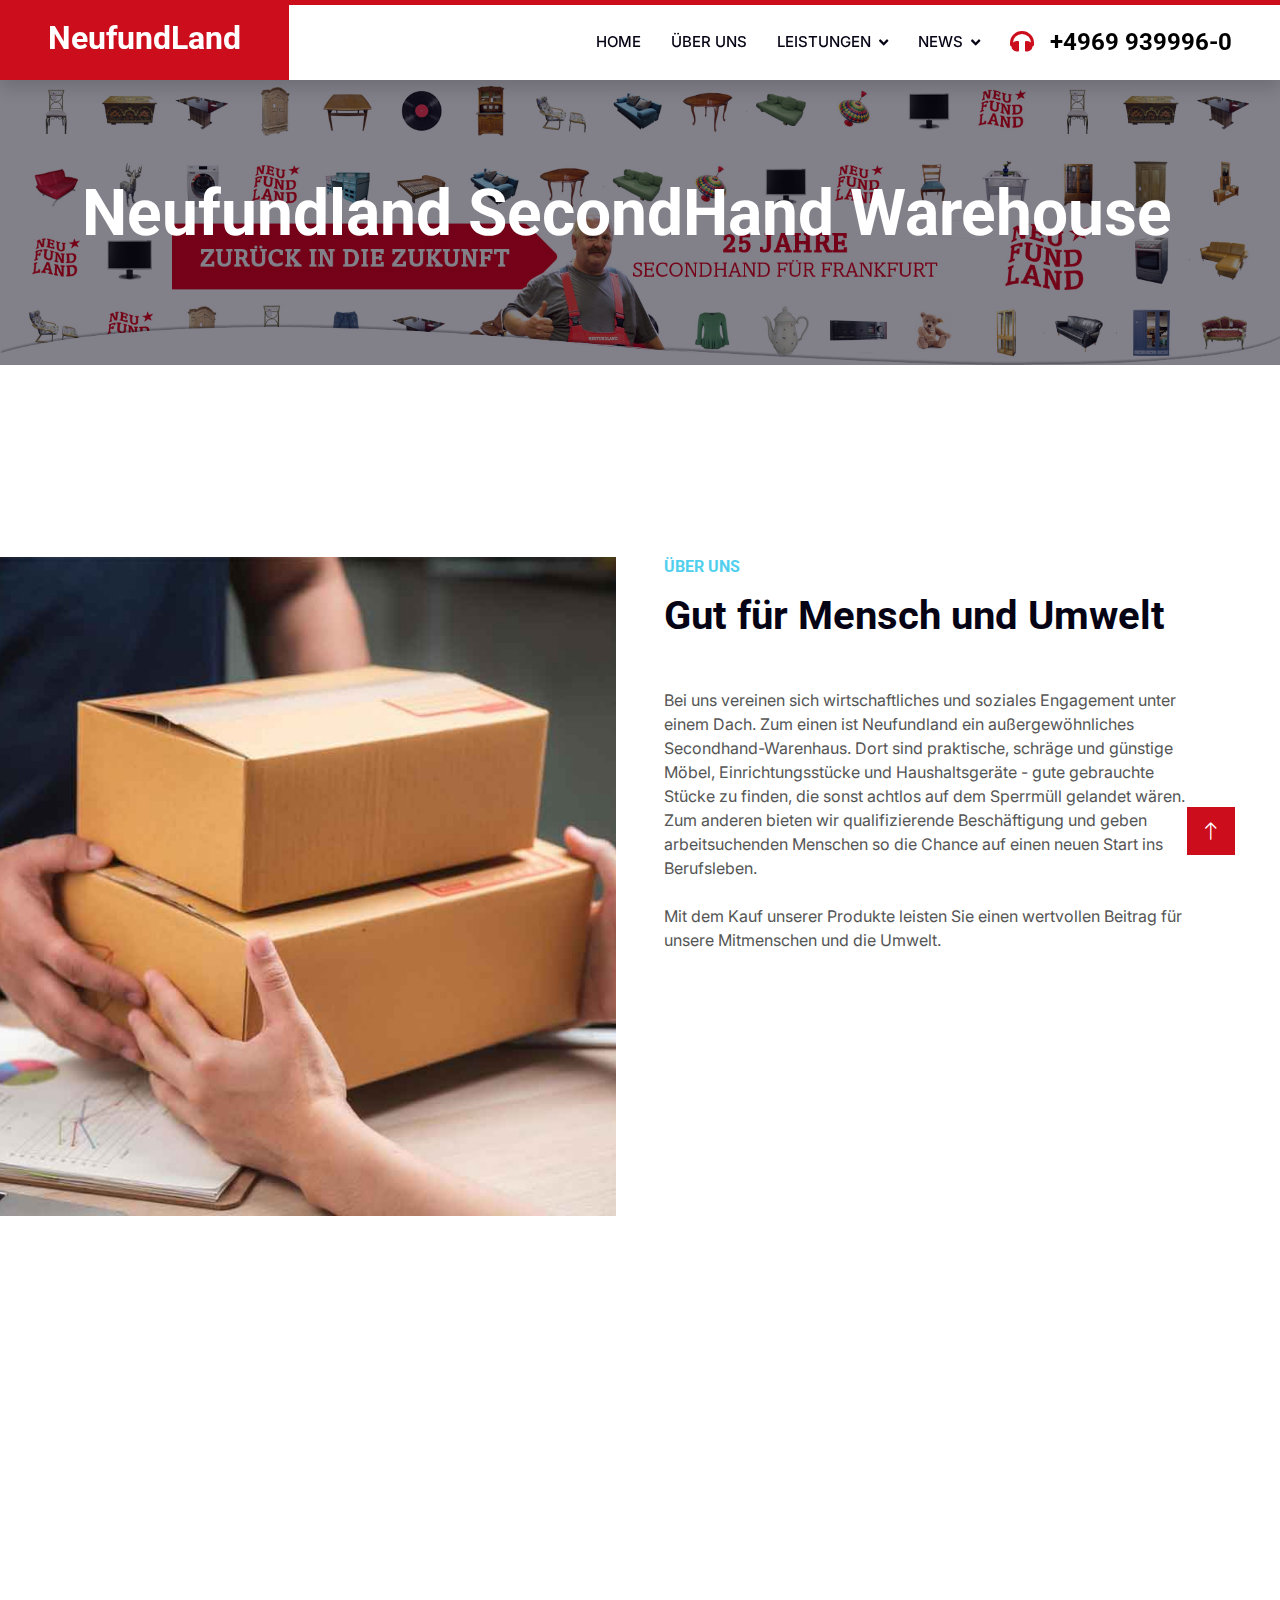
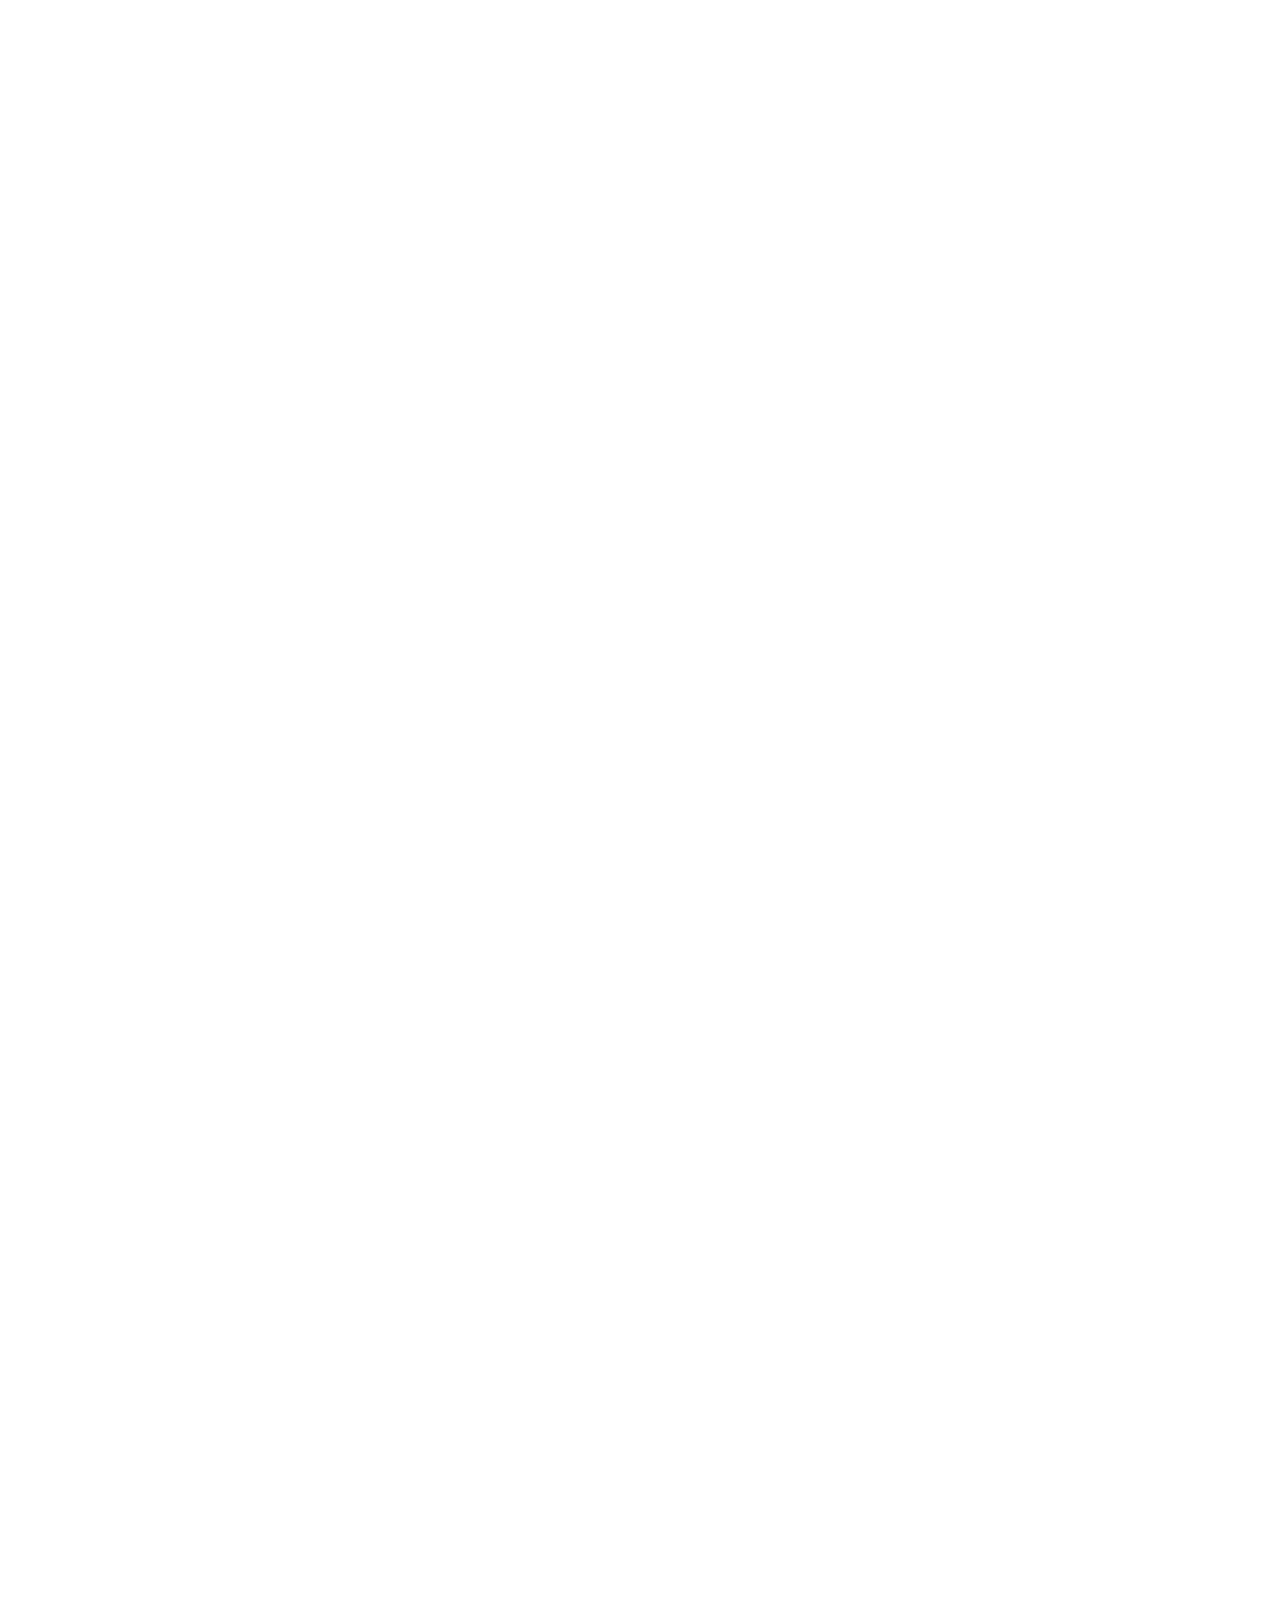
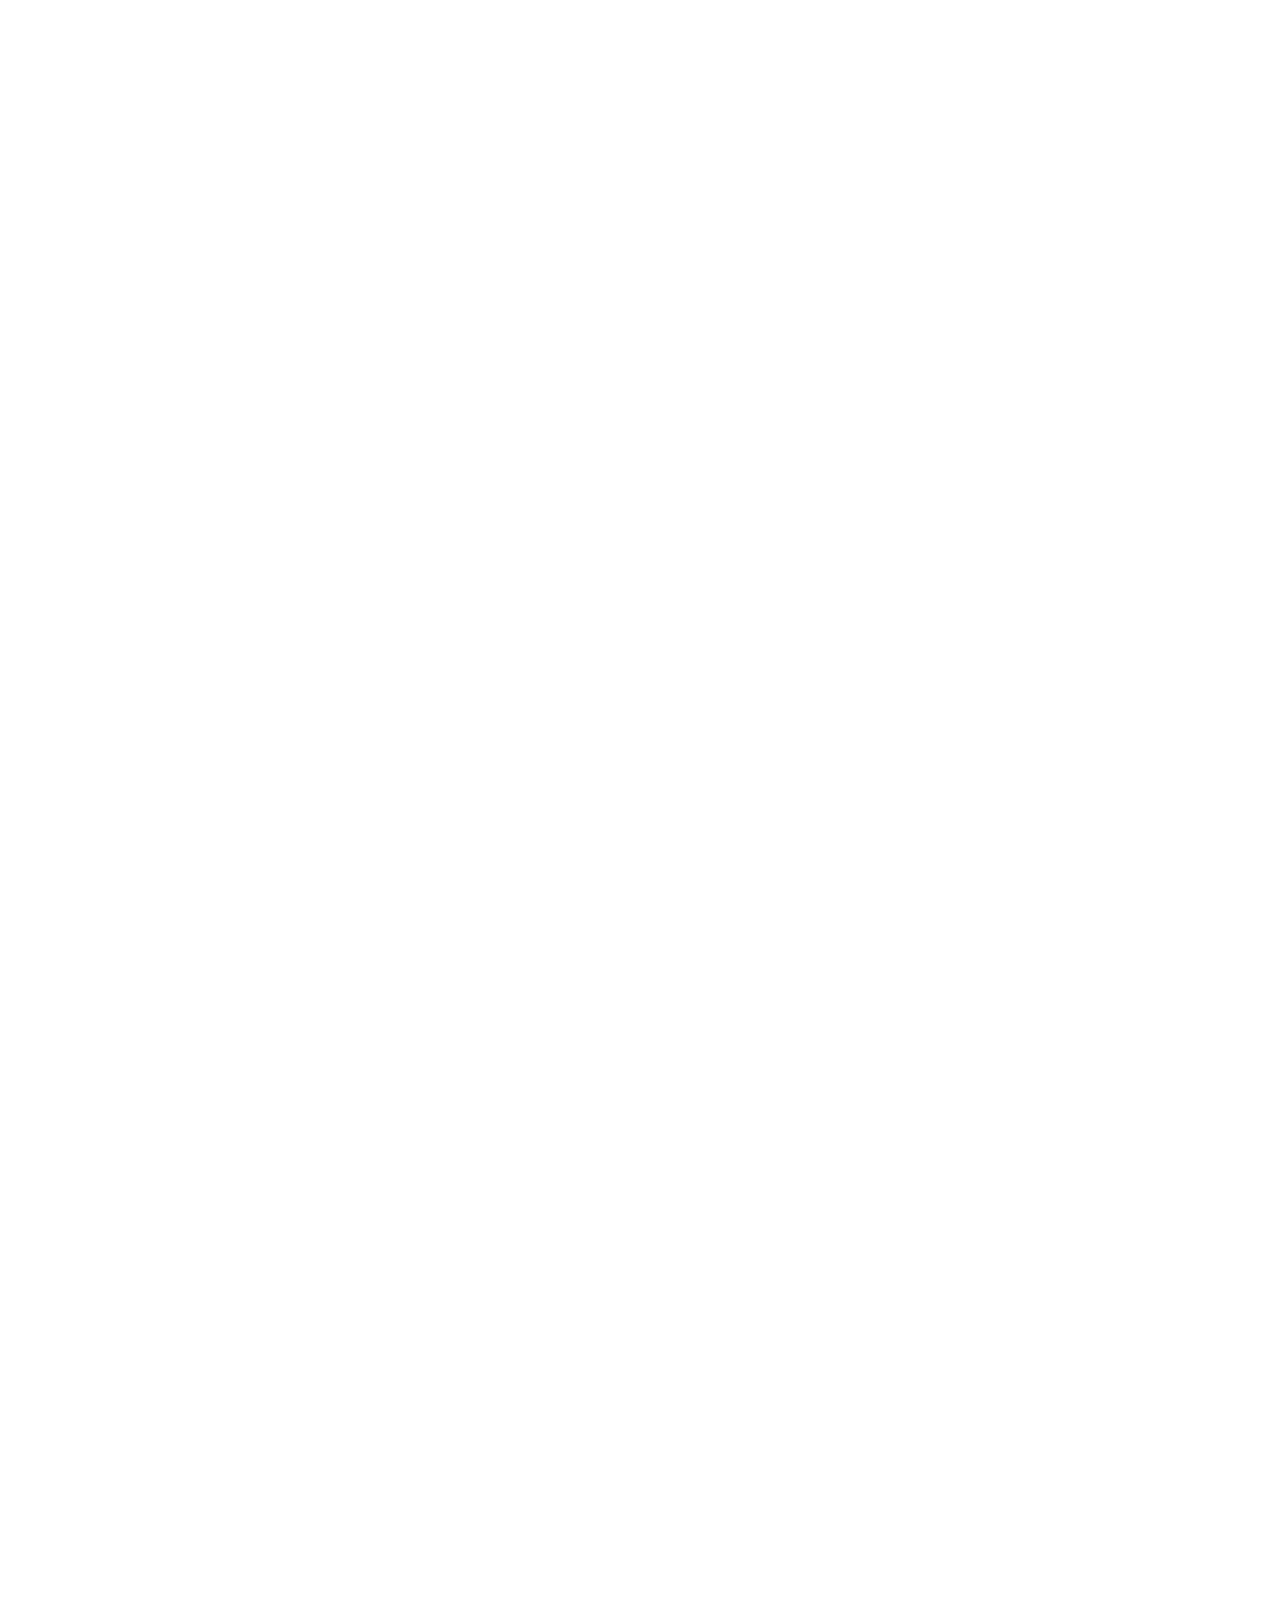
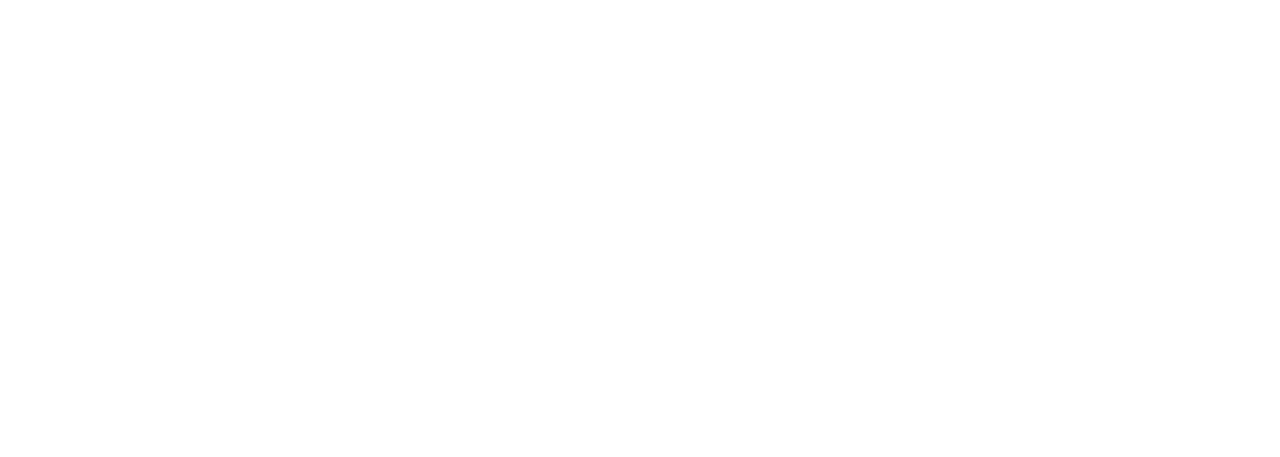
<file: index.html>
<!DOCTYPE html>
<html lang="en">

<head>
    <meta charset="utf-8">
    <title>NeufundLand Website Template</title>
    <meta content="width=device-width, initial-scale=1.0" name="viewport">
    <meta content="" name="keywords">
    <meta content="" name="description">

    <!-- Favicon -->
    <link href="img/favicon.ico" rel="icon">

    <!-- Google Web Fonts -->
    <link rel="preconnect" href="https://fonts.googleapis.com">
    <link rel="preconnect" href="https://fonts.gstatic.com" crossorigin>
    <link href="https://fonts.googleapis.com/css2?family=Inter:wght@400;600&family=Roboto:wght@500;700&display=swap" rel="stylesheet">

    <!-- Icon Font Stylesheet -->
    <link href="https://cdnjs.cloudflare.com/ajax/libs/font-awesome/5.10.0/css/all.min.css" rel="stylesheet">
    <link href="https://cdn.jsdelivr.net/npm/bootstrap-icons@1.4.1/font/bootstrap-icons.css" rel="stylesheet">

    <!-- Libraries Stylesheet -->
    <link href="lib/animate/animate.min.css" rel="stylesheet">
    <link href="lib/owlcarousel/assets/owl.carousel.min.css" rel="stylesheet">

    <!-- Customized Bootstrap Stylesheet -->
    <link href="css/bootstrap.min.css" rel="stylesheet">

    <!-- Template Stylesheet -->
    <link href="css/style.css" rel="stylesheet">
</head>

<body>
    <!-- Spinner Start -->
    <div id="spinner" class="show bg-white position-fixed translate-middle w-100 vh-100 top-50 start-50 d-flex align-items-center justify-content-center">
        <div class="spinner-grow text-primary" style="width: 3rem; height: 3rem;" role="status">
            <span class="sr-only">Loading...</span>
        </div>
    </div>
    <!-- Spinner End -->


    <!-- Navbar Start -->
    <nav class="navbar navbar-expand-lg bg-white navbar-light shadow border-top border-5 border-primary sticky-top p-0">
        <a href="index.html" class="navbar-brand bg-primary d-flex align-items-center px-4 px-lg-5">
            <h2 class="mb-2 text-white">NeufundLand</h2>
        </a>
        <button type="button" class="navbar-toggler me-4" data-bs-toggle="collapse" data-bs-target="#navbarCollapse">
            <span class="navbar-toggler-icon"></span>
        </button>
        <div class="collapse navbar-collapse" id="navbarCollapse">
            <div class="navbar-nav ms-auto p-4 p-lg-0">
                <a href="index.html" class="nav-item nav-link">Home</a>
                <a href="service.html" class="nav-item nav-link">Über uns</a>
                <!-- <a href="service.html" class="nav-item nav-link active">Services</a> -->
                <div class="nav-item dropdown">
                    <a href="#" class="nav-link dropdown-toggle" data-bs-toggle="dropdown">Leistungen</a>
                    <div class="dropdown-menu fade-up m-0">
                        <a href="service.html" class="dropdown-item">Services</a>
                        <a href="service.html" class="dropdown-item">Sortiment</a>
                        <a href="service.html" class="dropdown-item">Wohnungsauflösungen</a>
                        <a href="service.html" class="dropdown-item">Upcycling</a>
                    </div>
                </div>
                <div class="nav-item dropdown">
                    <a href="#" class="nav-link dropdown-toggle" data-bs-toggle="dropdown">News</a>
                    <div class="dropdown-menu fade-up m-0">
                        <a href="service.html" class="dropdown-item">Aktuelles</a>
                        <a href="service.html" class="dropdown-item">Veranstaltungen</a>
                        <a href="service.html" class="dropdown-item">Gutes tun</a>
                        <a href="service.html" class="dropdown-item">Auktionen</a>
                        <a href="service.html" class="dropdown-item">Sponsoring</a>
                    </div>
                </div>
                <!-- <a href="contact.html" class="nav-item nav-link">Contact</a> -->
            </div>
            <h4 class="m-0 pe-lg-5 d-none d-lg-block"><a style="color: black;" href="tel:+969 939996-0"><i class="fa fa-headphones text-primary me-3"></i>+4969 939996-0</a></h4>
        </div>
    </nav>
    <!-- Navbar End -->


    <!-- Page Header Start -->
    <div class="container-fluid page-header py-5" style="margin-bottom: 6rem;">
        <div class="container py-5">
            <h1 class="display-3 text-white mb-3 animated slideInDown">Neufundland SecondHand Warehouse</h1>
            <!-- <nav aria-label="breadcrumb animated slideInDown">
                <ol class="breadcrumb">
                    <li class="breadcrumb-item"><a class="text-white" href="#">Home</a></li>
                    <li class="breadcrumb-item"><a class="text-white" href="#">Pages</a></li>
                    <li class="breadcrumb-item text-white active" aria-current="page">Services</li>
                </ol>
            </nav> -->
        </div>
    </div>
    <!-- Page Header End -->


    <!-- About Start -->
    <div class="container-fluid overflow-hidden py-5 px-lg-0">
        <div class="container about py-5 px-lg-0">
            <div class="row g-5 mx-lg-0">
                <div class="col-lg-6 ps-lg-0 wow fadeInLeft" data-wow-delay="0.1s" style="min-height: 400px;">
                    <div class="position-relative h-100">
                        <img class="position-absolute img-fluid w-100 h-100" src="img/about.jpg" style="object-fit: cover;" alt="">
                    </div>
                </div>
                <div class="col-lg-6 about-text wow fadeInUp" data-wow-delay="0.3s">
                    <h6 class="text-secondary text-uppercase mb-3">Über uns</h6>
                    <h1 class="mb-5">Gut für Mensch und Umwelt</h1>
                    <p class="mb-5">
                        Bei uns vereinen sich wirtschaftliches und soziales Engagement unter einem Dach. Zum einen ist Neufundland ein außergewöhnliches Secondhand-Warenhaus. 
                        Dort sind praktische, schräge und günstige Möbel, Einrichtungsstücke und Haushaltsgeräte - gute gebrauchte Stücke zu finden, die sonst achtlos auf dem Sperrmüll gelandet wären. 
                        Zum anderen bieten wir qualifizierende Beschäftigung und geben arbeitsuchenden Menschen so die Chance auf einen neuen Start ins Berufsleben.
                        <br> <br>
                        Mit dem Kauf unserer Produkte leisten Sie einen wertvollen Beitrag für unsere Mitmenschen und die Umwelt.
                    </p>
                    <div class="row g-4 mb-5">
                        <div class="col-sm-6 wow fadeIn" data-wow-delay="0.5s">
                            <i class="fa fa-globe fa-3x text-primary mb-3"></i>
                            <h5>Verkauf</h5>
                            <p class="m-0">Stet stet justo dolor sed duo. Ut clita sea sit ipsum diam lorem diam justo.</p>
                        </div>
                        <div class="col-sm-6 wow fadeIn" data-wow-delay="0.7s">
                            <i class="fa fa-shipping-fast fa-3x text-primary mb-3"></i>
                            <h5>Lager & Logistik</h5>
                            <p class="m-0">Stet stet justo dolor sed duo. Ut clita sea sit ipsum diam lorem diam justo.</p>
                        </div>
                    </div>
                </div>
            </div>
        </div>
    </div>
    <!-- About End -->


    <!-- Fact Start -->
    <div class="container-xxl py-5">
        <div class="container py-5">
            <div class="row g-5">
                <div class="col-lg-6 wow fadeInUp" data-wow-delay="0.1s">
                    <h6 class="text-secondary text-uppercase mb-3">EINIGE FAKTEN</h6>
                    <h1 class="mb-5">#1 Gut für Mensch und Umwelt</h1>
                    <p class="mb-5">Tempor erat elitr rebum at clita. Diam dolor diam ipsum sit. Aliqu diam amet diam et eos. Clita erat ipsum et lorem et sit, sed stet lorem sit clita duo justo magna dolore erat amet</p>
                    <div class="d-flex align-items-center">
                        <i class="fa fa-headphones fa-2x flex-shrink-0 bg-primary p-3 text-white"></i>
                        <div class="ps-4">
                            <h6>Rufen Sie uns an, wenn Sie Fragen haben!!</h6>
                            <h3 class="text-primary m-0">+4969 939996-0</h3>
                        </div>
                    </div>
                </div>
                <div class="col-lg-6">
                    <div class="row g-4 align-items-center">
                        <div class="col-sm-6">
                            <div class="bg-primary p-4 mb-4 wow fadeIn" data-wow-delay="0.3s">
                                <i class="fa fa-users fa-2x text-white mb-3"></i>
                                <h2 class="text-white mb-2" data-toggle="counter-up">1234</h2>
                                <p class="text-white mb-0">Happy Kunden</p>
                            </div>
                            <div class="bg-secondary p-4 wow fadeIn" data-wow-delay="0.5s">
                                <i class="fa fa-ship fa-2x text-white mb-3"></i>
                                <h2 class="text-white mb-2" data-toggle="counter-up">1234</h2>
                                <p class="text-white mb-0">Komplette Lieferungen</p>
                            </div>
                        </div>
                        <div class="col-sm-6">
                            <div class="bg-success p-4 wow fadeIn" data-wow-delay="0.7s">
                                <i class="fa fa-star fa-2x text-white mb-3"></i>
                                <h2 class="text-white mb-2" data-toggle="counter-up">1234</h2>
                                <p class="text-white mb-0">Kundenbewertungen</p>
                            </div>
                        </div>
                    </div>
                </div>
            </div>
        </div>
    </div>
    <!-- Fact End -->


    <!-- Service Start -->
    <div class="container-xxl py-5">
        <div class="container py-5">
            <div class="text-center wow fadeInUp" data-wow-delay="0.1s">
                <h6 class="text-secondary text-uppercase">Unsere Leistungen</h6>
                <h2 class="mb-5">Entdecken Sie unsere Dienstleistungen</h2>
            </div>
            <div class="row g-4">
                <div class="col-md-6 col-lg-4 wow fadeInUp" data-wow-delay="0.3s">
                    <div class="service-item p-4">
                        <div class="overflow-hidden mb-4">
                            <img class="img-fluid" src="img/Wama_2__500_.jpg" alt="">
                        </div>
                        <h4 class="mb-3">Sortiment</h4>
                        <p>Stet stet justo dolor sed duo. Ut clita sea sit ipsum diam lorem diam.</p>
                        <a class="btn-slide mt-2" href=""><i class="fa fa-arrow-right"></i><span>Weiterlesen</span></a>
                    </div>
                </div>
                <div class="col-md-6 col-lg-4 wow fadeInUp" data-wow-delay="0.5s">
                    <div class="service-item p-4">
                        <div class="overflow-hidden mb-4">
                            <img class="img-fluid" src="img/Wama_3__500_.jpg" alt="">
                        </div>
                        <h4 class="mb-3">Wohnungsauflösungen</h4>
                        <p>Stet stet justo dolor sed duo. Ut clita sea sit ipsum diam lorem diam.</p>
                        <a class="btn-slide mt-2" href=""><i class="fa fa-arrow-right"></i><span>Weiterlesen</span></a>
                    </div>
                </div>
                <div class="col-md-6 col-lg-4 wow fadeInUp" data-wow-delay="0.7s">
                    <div class="service-item p-4">
                        <div class="overflow-hidden mb-4">
                            <img class="img-fluid" src="img/7.JPG" alt="">
                        </div>
                        <h4 class="mb-3">Upcycling</h4>
                        <p>Stet stet justo dolor sed duo. Ut clita sea sit ipsum diam lorem diam.</p>
                        <a class="btn-slide mt-2" href=""><i class="fa fa-arrow-right"></i><span>Weiterlesen</span></a>
                    </div>
                </div>
                <div class="col-md-6 col-lg-4 wow fadeInUp" data-wow-delay="0.3s">
                    <div class="service-item p-4">
                        <div class="overflow-hidden mb-4">
                            <img class="img-fluid" src="img/6.jpg" alt="">
                        </div>
                        <h4 class="mb-3">Leistungen 1</h4>
                        <p>Stet stet justo dolor sed duo. Ut clita sea sit ipsum diam lorem diam.</p>
                        <a class="btn-slide mt-2" href=""><i class="fa fa-arrow-right"></i><span>Weiterlesen</span></a>
                    </div>
                </div>
                <div class="col-md-6 col-lg-4 wow fadeInUp" data-wow-delay="0.5s">
                    <div class="service-item p-4">
                        <div class="overflow-hidden mb-4">
                            <img class="img-fluid" src="img/h5.jpg" alt="">
                        </div>
                        <h4 class="mb-3">Leistungen 2</h4>
                        <p>Stet stet justo dolor sed duo. Ut clita sea sit ipsum diam lorem diam.</p>
                        <a class="btn-slide mt-2" href=""><i class="fa fa-arrow-right"></i><span>Weiterlesen</span></a>
                    </div>
                </div>
                <div class="col-md-6 col-lg-4 wow fadeInUp" data-wow-delay="0.7s">
                    <div class="service-item p-4">
                        <div class="overflow-hidden mb-4">
                            <img class="img-fluid" src="img/h8.jpg" alt="">
                        </div>
                        <h4 class="mb-3">Leistungen 3</h4>
                        <p>Stet stet justo dolor sed duo. Ut clita sea sit ipsum diam lorem diam.</p>
                        <a class="btn-slide mt-2" href=""><i class="fa fa-arrow-right"></i><span>Weiterlesen</span></a>
                    </div>
                </div>
            </div>
        </div>
    </div>
    <!-- Service End -->


    <!-- Feature Start -->
    <div class="container-fluid overflow-hidden py-5 px-lg-0">
        <div class="container feature py-5 px-lg-0">
            <div class="row g-5 mx-lg-0">
                <div class="col-lg-6 feature-text wow fadeInUp" data-wow-delay="0.1s">
                    <h6 class="text-secondary text-uppercase mb-3">UNSERE EIGENSCHAFTEN</h6>
                    <h1 class="mb-5">Wohnungsauflösungen zum günstigen Festpreis</h1>
                    <div class="d-flex mb-5 wow fadeInUp" data-wow-delay="0.3s">
                        <i class="fa fa-globe text-primary fa-3x flex-shrink-0"></i>
                        <div class="ms-4">
                            <h5>Vertrauenswürdiger Service</h5>
                            <p class="mb-0">Sie wollen oder müssen eine Wohnung auflösen? Mit allem Drum und Dran? 
                                Als gemeinnütziges Frankfurter Unternehmen übernehmen wir das schnell und gewissenhaft für Sie. Zum Festpreis ohne versteckte Kosten.
                            </p>
                        </div>
                    </div>
                    <div class="d-flex mb-5 wow fadeIn" data-wow-delay="0.5s">
                        <i class="fa fa-shipping-fast text-primary fa-3x flex-shrink-0"></i>
                        <div class="ms-4">
                            <h5>On Time Delivery</h5>
                            <p class="mb-0">Sie wollen oder müssen eine Wohnung auflösen? Mit allem Drum und Dran? Als gemeinnütziges Frankfurter Unternehmen übernehmen wir das schnell und gewissenhaft 
                                für Sie. Zum Festpreis ohne versteckte Kosten. Unsere kompetenten Experten stehen Ihnen zuverlässig bei Wohnungsauflösungen jeder Art zur Seite. Nach einer kostenlosen 
                                Ortsbesichtigung vereinbaren wir einen verbindlichen Festpreis. 
                                Zum abgesprochenen Termin räumen wir die Wohnung schnell und hinterlassen sie besenrein.</p>
                        </div>
                    </div>
                    <!-- <div class="d-flex mb-0 wow fadeInUp" data-wow-delay="0.7s">
                        <i class="fa fa-headphones text-primary fa-3x flex-shrink-0"></i>
                        <div class="ms-4">
                            <h5>24/7 Telephone Support</h5>
                            <p class="mb-0">Diam dolor ipsum sit amet eos erat ipsum lorem sed stet lorem sit clita duo justo magna erat amet</p>
                        </div>
                    </div> -->
                </div>
                <div class="col-lg-6 pe-lg-0 wow fadeInRight" data-wow-delay="0.1s" style="min-height: 400px;">
                    <div class="position-relative h-100">
                        <img class="position-absolute img-fluid w-100 h-100" src="img/feature.jpg" style="object-fit: cover;" alt="">
                    </div>
                </div>
            </div>
        </div>
    </div>
    <!-- Feature End -->


    <!-- Pricing Start -->
    <!-- <div class="container-xxl py-5">
        <div class="container py-5">
            <div class="text-center wow fadeInUp" data-wow-delay="0.1s">
                <h6 class="text-secondary text-uppercase">Pricing Plan</h6>
                <h1 class="mb-5">Perfect Pricing Plan</h1>
            </div>
            <div class="row g-4">
                <div class="col-md-6 col-lg-4 wow fadeInUp" data-wow-delay="0.3s">
                    <div class="price-item">
                        <div class="border-bottom p-4 mb-4">
                            <h5 class="text-primary mb-1">Basic Plan</h5>
                            <h1 class="display-5 mb-0">
                                <small class="align-top" style="font-size: 22px; line-height: 45px;">$</small>49.00<small
                                    class="align-bottom" style="font-size: 16px; line-height: 40px;">/ Month</small>
                            </h1>
                        </div>
                        <div class="p-4 pt-0">
                            <p><i class="fa fa-check text-success me-3"></i>HTML5 & CSS3</p>
                            <p><i class="fa fa-check text-success me-3"></i>Bootstrap v5</p>
                            <p><i class="fa fa-check text-success me-3"></i>FontAwesome Icons</p>
                            <p><i class="fa fa-check text-success me-3"></i>Responsive Layout</p>
                            <p><i class="fa fa-check text-success me-3"></i>Cross-browser Support</p>
                            <a class="btn-slide mt-2" href=""><i class="fa fa-arrow-right"></i><span >Order Now</span></a>
                        </div>
                    </div>
                </div>
                <div class="col-md-6 col-lg-4 wow fadeInUp" data-wow-delay="0.5s">
                    <div class="price-item">
                        <div class="border-bottom p-4 mb-4">
                            <h5 class="text-primary mb-1">Standard Plan</h5>
                            <h1 class="display-5 mb-0">
                                <small class="align-top" style="font-size: 22px; line-height: 45px;">$</small>99.00<small
                                    class="align-bottom" style="font-size: 16px; line-height: 40px;">/ Month</small>
                            </h1>
                        </div>
                        <div class="p-4 pt-0">
                            <p><i class="fa fa-check text-success me-3"></i>HTML5 & CSS3</p>
                            <p><i class="fa fa-check text-success me-3"></i>Bootstrap v5</p>
                            <p><i class="fa fa-check text-success me-3"></i>FontAwesome Icons</p>
                            <p><i class="fa fa-check text-success me-3"></i>Responsive Layout</p>
                            <p><i class="fa fa-check text-success me-3"></i>Cross-browser Support</p>
                            <a class="btn-slide mt-2" href=""><i class="fa fa-arrow-right"></i><span >Order Now</span></a>
                        </div>
                    </div>
                </div>
                <div class="col-md-6 col-lg-4 wow fadeInUp" data-wow-delay="0.7s">
                    <div class="price-item">
                        <div class="border-bottom p-4 mb-4">
                            <h5 class="text-primary mb-1">Advanced Plan</h5>
                            <h1 class="display-5 mb-0">
                                <small class="align-top" style="font-size: 22px; line-height: 45px;">$</small>149.00<small
                                    class="align-bottom" style="font-size: 16px; line-height: 40px;">/ Month</small>
                            </h1>
                        </div>
                        <div class="p-4 pt-0">
                            <p><i class="fa fa-check text-success me-3"></i>HTML5 & CSS3</p>
                            <p><i class="fa fa-check text-success me-3"></i>Bootstrap v5</p>
                            <p><i class="fa fa-check text-success me-3"></i>FontAwesome Icons</p>
                            <p><i class="fa fa-check text-success me-3"></i>Responsive Layout</p>
                            <p><i class="fa fa-check text-success me-3"></i>Cross-browser Support</p>
                            <a class="btn-slide mt-2" href=""><i class="fa fa-arrow-right"></i><span >Order Now</span></a>
                        </div>
                    </div>
                </div>
            </div>
        </div>
    </div> -->
    <!-- Pricing End -->


    <!-- Quote Start -->
    <!-- <div class="container-xxl py-5">
        <div class="container py-5">
            <div class="row g-5 align-items-center">
                <div class="col-lg-5 wow fadeInUp" data-wow-delay="0.1s">
                    <h6 class="text-secondary text-uppercase mb-3">Get A Quote</h6>
                    <h1 class="mb-5">Request A Free Qoute!</h1>
                    <p class="mb-5">Tempor erat elitr rebum at clita. Diam dolor diam ipsum sit. Aliqu diam amet diam et eos. Clita erat ipsum et lorem et sit, sed stet lorem sit clita duo justo erat amet</p>
                    <div class="d-flex align-items-center">
                        <i class="fa fa-headphones fa-2x flex-shrink-0 bg-primary p-3 text-white"></i>
                        <div class="ps-4">
                            <h6>Call for any query!</h6>
                            <h3 class="text-primary m-0">+012 345 6789</h3>
                        </div>
                    </div>
                </div>
                <div class="col-lg-7">
                    <div class="bg-light text-center p-5 wow fadeIn" data-wow-delay="0.5s">
                        <form>
                            <div class="row g-3">
                                <div class="col-12 col-sm-6">
                                    <input type="text" class="form-control border-0" placeholder="Your Name" style="height: 55px;">
                                </div>
                                <div class="col-12 col-sm-6">
                                    <input type="email" class="form-control border-0" placeholder="Your Email" style="height: 55px;">
                                </div>
                                <div class="col-12 col-sm-6">
                                    <input type="text" class="form-control border-0" placeholder="Your Mobile" style="height: 55px;">
                                </div>
                                <div class="col-12 col-sm-6">
                                    <select class="form-select border-0" style="height: 55px;">
                                        <option selected>Select A Freight</option>
                                        <option value="1">Freight 1</option>
                                        <option value="2">Freight 2</option>
                                        <option value="3">Freight 3</option>
                                    </select>
                                </div>
                                <div class="col-12">
                                    <textarea class="form-control border-0" placeholder="Special Note"></textarea>
                                </div>
                                <div class="col-12">
                                    <button class="btn btn-primary w-100 py-3" type="submit">Submit</button>
                                </div>
                            </div>
                        </form>
                    </div>
                </div>
            </div>
        </div>
    </div> -->
    <!-- Quote End -->


    <!-- Team Start -->
    <div class="container-xxl py-5">
        <div class="container py-5">
            <div class="text-center wow fadeInUp" data-wow-delay="0.1s">
                <h6 class="text-secondary text-uppercase">UNSER TEAM</h6>
                <h1 class="mb-5">Mitglieder des Expertenteams</h1>
            </div>
            <div class="row g-4">
                <div class="col-lg-4 col-md-6 wow fadeInUp" data-wow-delay="0.3s">
                    <div class="team-item p-4">
                        <div class="overflow-hidden mb-4">
                            <img class="img-fluid" src="img/0001.jpg" alt="">
                        </div>
                        <h5 class="mb-0">Full Name</h5>
                        <p>Designation</p>
                        <div class="btn-slide mt-1">
                            <i class="fa fa-share"></i>
                            <span>
                                <a href=""><i class="fab fa-facebook-f"></i></a>
                                <a href=""><i class="fab fa-twitter"></i></a>
                                <a href=""><i class="fab fa-instagram"></i></a>
                            </span>
                        </div>
                    </div>
                </div>
                <div class="col-lg-4 col-md-6 wow fadeInUp" data-wow-delay="0.5s">
                    <div class="team-item p-4">
                        <div class="overflow-hidden mb-4">
                            <img class="img-fluid" src="img/verkauf.jpg" alt="">
                        </div>
                        <h5 class="mb-0">Full Name</h5>
                        <p>Designation</p>
                        <div class="btn-slide mt-1">
                            <i class="fa fa-share"></i>
                            <span>
                                <a href=""><i class="fab fa-facebook-f"></i></a>
                                <a href=""><i class="fab fa-twitter"></i></a>
                                <a href=""><i class="fab fa-instagram"></i></a>
                            </span>
                        </div>
                    </div>
                </div>
                <div class="col-lg-4 col-md-6 wow fadeInUp" data-wow-delay="0.7s">
                    <div class="team-item p-4">
                        <div class="overflow-hidden mb-4">
                            <img class="img-fluid" src="img/h5.jpg" alt="">
                        </div>
                        <h5 class="mb-0">Full Name</h5>
                        <p>Designation</p>
                        <div class="btn-slide mt-1">
                            <i class="fa fa-share"></i>
                            <span>
                                <a href=""><i class="fab fa-facebook-f"></i></a>
                                <a href=""><i class="fab fa-twitter"></i></a>
                                <a href=""><i class="fab fa-instagram"></i></a>
                            </span>
                        </div>
                    </div>
                </div>
                
            </div>
        </div>
    </div>
    <!-- Team End -->



    <!-- Footer Start -->
    <div class="container-fluid bg-dark text-light footer pt-5 wow fadeIn" data-wow-delay="0.1s" style="margin-top: 6rem;">
        <div class="container py-5">
            <div class="row g-5">
                <div class="col-lg-4 col-md-6">
                    <h4 class="text-light mb-4">Addresse</h4>
                    <p class="mb-2"><i class="fa fa-map-marker-alt me-3"></i>Lärchenstraße 135, 65933 Frankfurt am Main</p>
                    <p class="mb-2"><i class="fa fa-phone-alt me-3"></i>069 939996-0</p>
                    <p class="mb-2"><i class="fa fa-envelope me-3"></i>kontakt(at)gwr-frankfurt.de</p>
                    <div class="d-flex pt-2">
                        <a class="btn btn-outline-light btn-social" href=""><i class="fab fa-twitter"></i></a>
                        <a class="btn btn-outline-light btn-social" href=""><i class="fab fa-facebook-f"></i></a>
                        <a class="btn btn-outline-light btn-social" href=""><i class="fab fa-youtube"></i></a>
                    </div>
                </div>
                <div class="col-lg-4 col-md-6">
                    <h4 class="text-light mb-4">Leistungen</h4>
                    <a class="btn btn-link" href="">Sortiment</a>
                    <a class="btn btn-link" href="">Wohnungsauflösungen</a>
                    <a class="btn btn-link" href="">Upcycling</a>
                </div>
                <div class="col-lg-4 col-md-6">
                    <h4 class="text-light mb-4">Quick Links</h4>
                    <a class="btn btn-link" href="">Datenschutz</a>
                    <a class="btn btn-link" href="">Qualifizierung</a>
                    <a class="btn btn-link" href="">Impressum</a>
                    <a class="btn btn-link" href="">AGB</a>
                    <a class="btn btn-link" href="">Pressemitteilungen</a>
                </div>
            </div>
        </div>
        <div class="container">
            <div class="copyright">
                <div class="row">
                    <div class="col-md-6 text-center text-md-start mb-3 mb-md-0">
                        &copy; <a class="border-bottom" href="#">NeufundLand</a>, All Right Reserved.
                    </div>
                </div>
            </div>
        </div>
    </div>
    <!-- Footer End -->


    <!-- Back to Top -->
    <a href="#" class="btn btn-lg btn-primary btn-lg-square rounded-0 back-to-top"><i class="bi bi-arrow-up"></i></a>


    <!-- JavaScript Libraries -->
    <script src="https://code.jquery.com/jquery-3.4.1.min.js"></script>
    <script src="https://cdn.jsdelivr.net/npm/bootstrap@5.0.0/dist/js/bootstrap.bundle.min.js"></script>
    <script src="lib/wow/wow.min.js"></script>
    <script src="lib/easing/easing.min.js"></script>
    <script src="lib/waypoints/waypoints.min.js"></script>
    <script src="lib/counterup/counterup.min.js"></script>
    <script src="lib/owlcarousel/owl.carousel.min.js"></script>

    <!-- Template Javascript -->
    <script src="js/main.js"></script>
</body>

</html>
</file>
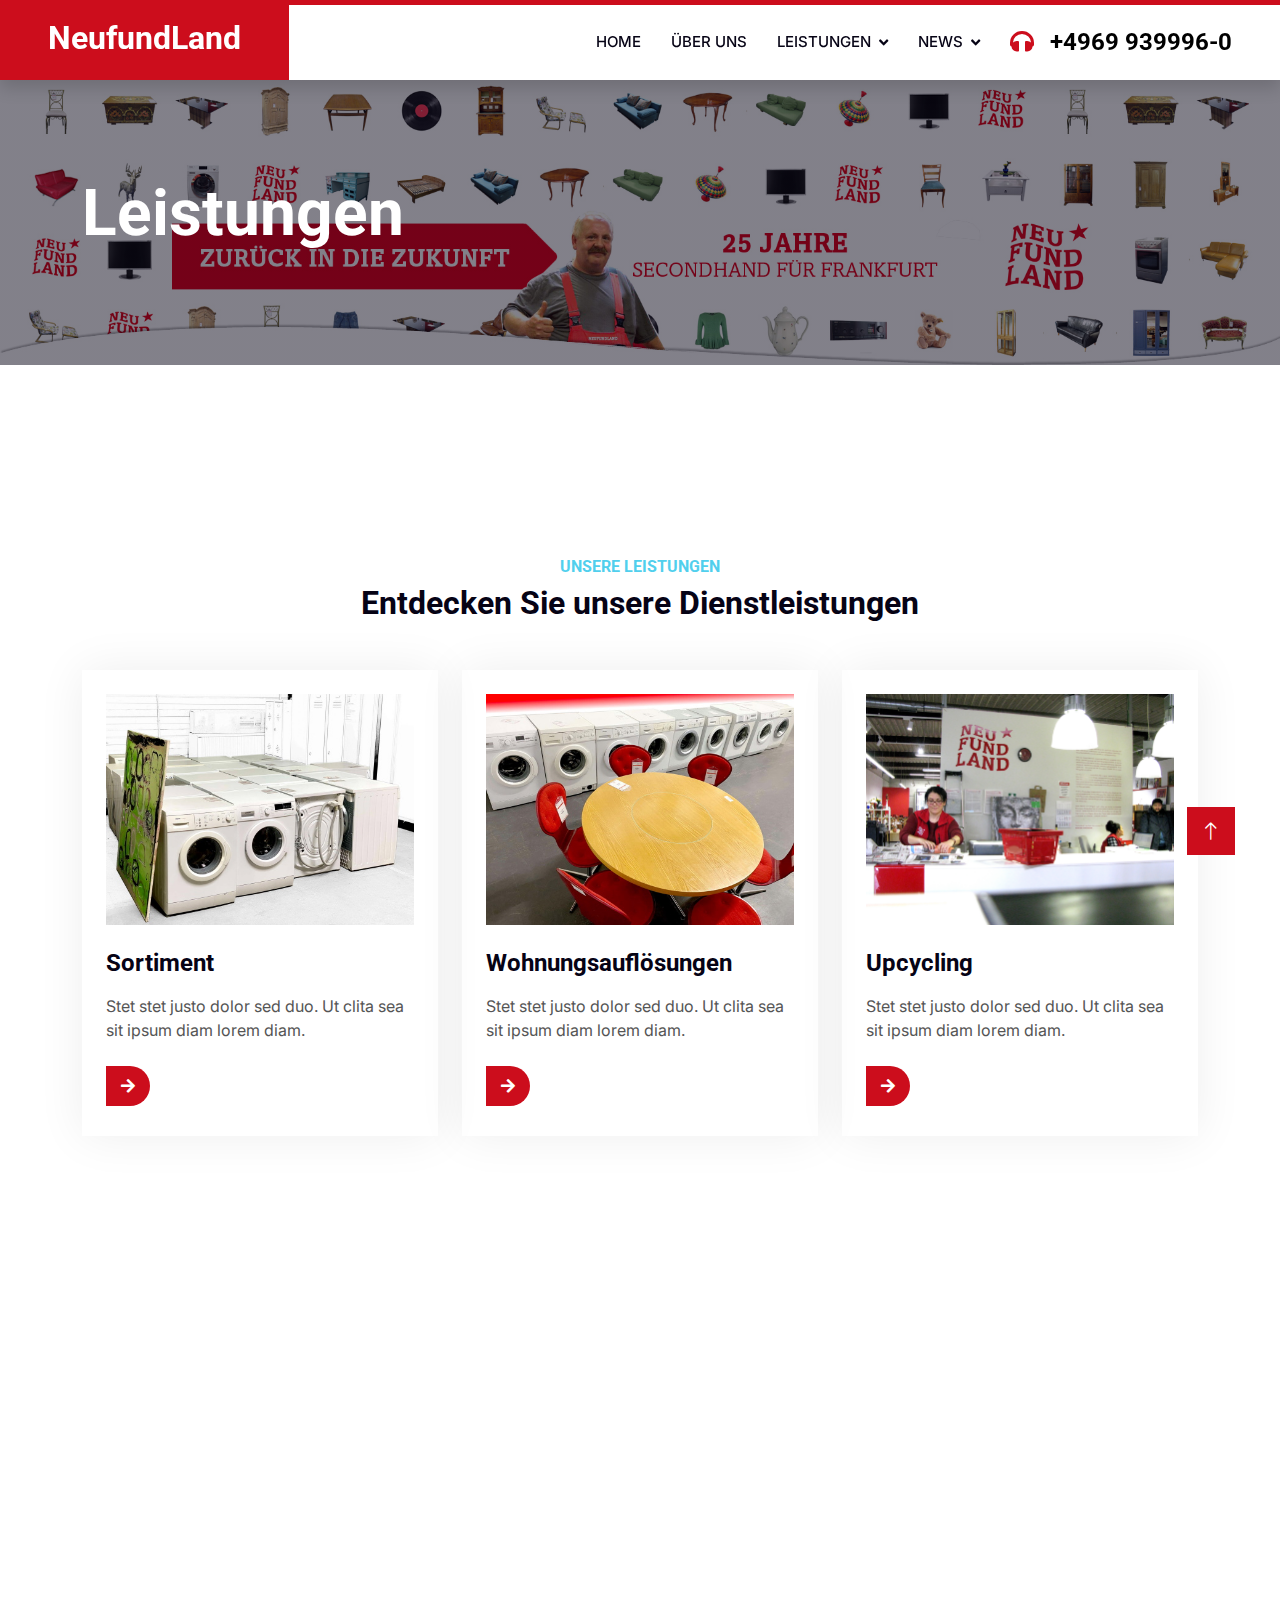
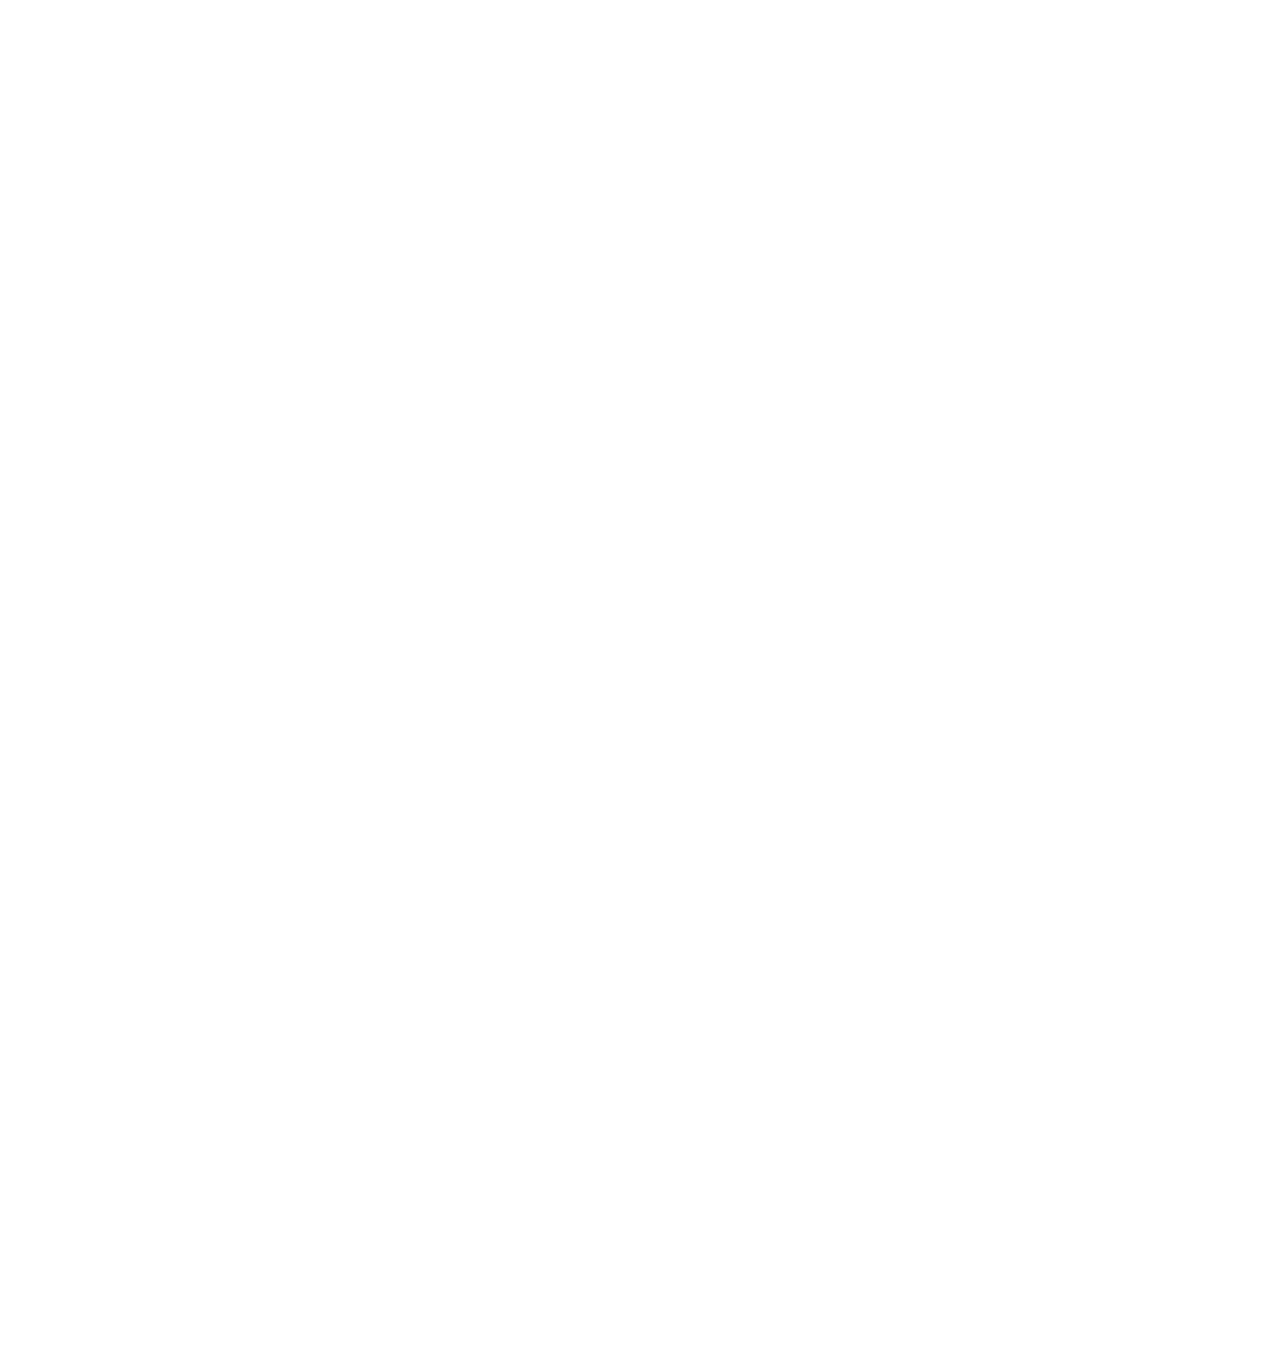
<file: service.html>
<!DOCTYPE html>
<html lang="en">

<head>
    <meta charset="utf-8">
    <title>NeufundLand Website Template</title>
    <meta content="width=device-width, initial-scale=1.0" name="viewport">
    <meta content="" name="keywords">
    <meta content="" name="description">

    <!-- Favicon -->
    <!-- <link href="img/favicon.ico" rel="icon"> -->

    <!-- Google Web Fonts -->
    <link rel="preconnect" href="https://fonts.googleapis.com">
    <link rel="preconnect" href="https://fonts.gstatic.com" crossorigin>
    <link href="https://fonts.googleapis.com/css2?family=Inter:wght@400;600&family=Roboto:wght@500;700&display=swap" rel="stylesheet">

    <!-- Icon Font Stylesheet -->
    <link href="https://cdnjs.cloudflare.com/ajax/libs/font-awesome/5.10.0/css/all.min.css" rel="stylesheet">
    <link href="https://cdn.jsdelivr.net/npm/bootstrap-icons@1.4.1/font/bootstrap-icons.css" rel="stylesheet">

    <!-- Libraries Stylesheet -->
    <link href="lib/animate/animate.min.css" rel="stylesheet">
    <link href="lib/owlcarousel/assets/owl.carousel.min.css" rel="stylesheet">

    <!-- Customized Bootstrap Stylesheet -->
    <link href="css/bootstrap.min.css" rel="stylesheet">

    <!-- Template Stylesheet -->
    <link href="css/style.css" rel="stylesheet">
</head>

<body>
    <!-- Spinner Start -->
    <div id="spinner" class="show bg-white position-fixed translate-middle w-100 vh-100 top-50 start-50 d-flex align-items-center justify-content-center">
        <div class="spinner-grow text-primary" style="width: 3rem; height: 3rem;" role="status">
            <span class="sr-only">Loading...</span>
        </div>
    </div>
    <!-- Spinner End -->


    <!-- Navbar Start -->
    <nav class="navbar navbar-expand-lg bg-white navbar-light shadow border-top border-5 border-primary sticky-top p-0">
        <a href="index.html" class="navbar-brand bg-primary d-flex align-items-center px-4 px-lg-5">
            <h2 class="mb-2 text-white">NeufundLand</h2>
        </a>
        <button type="button" class="navbar-toggler me-4" data-bs-toggle="collapse" data-bs-target="#navbarCollapse">
            <span class="navbar-toggler-icon"></span>
        </button>
        <div class="collapse navbar-collapse" id="navbarCollapse">
            <div class="navbar-nav ms-auto p-4 p-lg-0">
                <a href="index.html" class="nav-item nav-link">Home</a>
                <a href="service.html" class="nav-item nav-link">Über uns</a>
                <!-- <a href="service.html" class="nav-item nav-link active">Services</a> -->
                <div class="nav-item dropdown">
                    <a href="#" class="nav-link dropdown-toggle" data-bs-toggle="dropdown">Leistungen</a>
                    <div class="dropdown-menu fade-up m-0">
                        <a href="service.html" class="dropdown-item">Services</a>
                        <a href="service.html" class="dropdown-item">Sortiment</a>
                        <a href="service.html" class="dropdown-item">Wohnungsauflösungen</a>
                        <a href="service.html" class="dropdown-item">Upcycling</a>
                    </div>
                </div>
                <div class="nav-item dropdown">
                    <a href="#" class="nav-link dropdown-toggle" data-bs-toggle="dropdown">News</a>
                    <div class="dropdown-menu fade-up m-0">
                        <a href="service.html" class="dropdown-item">Aktuelles</a>
                        <a href="service.html" class="dropdown-item">Veranstaltungen</a>
                        <a href="service.html" class="dropdown-item">Gutes tun</a>
                        <a href="service.html" class="dropdown-item">Auktionen</a>
                        <a href="service.html" class="dropdown-item">Sponsoring</a>
                    </div>
                </div>
                <!-- <a href="contact.html" class="nav-item nav-link">Contact</a> -->
            </div>
            <h4 class="m-0 pe-lg-5 d-none d-lg-block"><a style="color: black;" href="tel:+969 939996-0"><i class="fa fa-headphones text-primary me-3"></i>+4969 939996-0</a></h4>
        </div>
    </nav>
    <!-- Navbar End -->


    <!-- Page Header Start -->
    <div class="container-fluid page-header py-5" style="margin-bottom: 6rem;">
        <div class="container py-5">
            <h1 class="display-3 text-white mb-3 animated slideInDown">Leistungen</h1>
            <!-- <nav aria-label="breadcrumb animated slideInDown">
                <ol class="breadcrumb">
                    <li class="breadcrumb-item"><a class="text-white" href="#">Home</a></li>
                    <li class="breadcrumb-item"><a class="text-white" href="#">Pages</a></li>
                    <li class="breadcrumb-item text-white active" aria-current="page">Services</li>
                </ol>
            </nav> -->
        </div>
    </div>
    <!-- Page Header End -->


    <!-- Service Start -->
    <div class="container-xxl py-5">
        <div class="container py-5">
            <div class="text-center wow fadeInUp" data-wow-delay="0.1s">
                <h6 class="text-secondary text-uppercase">Unsere Leistungen</h6>
                <h2 class="mb-5">Entdecken Sie unsere Dienstleistungen</h2>
            </div>
            <div class="row g-4">
                <div class="col-md-6 col-lg-4 wow fadeInUp" data-wow-delay="0.3s">
                    <div class="service-item p-4">
                        <div class="overflow-hidden mb-4">
                            <img class="img-fluid" src="img/Wama_2__500_.jpg" alt="">
                        </div>
                        <h4 class="mb-3">Sortiment</h4>
                        <p>Stet stet justo dolor sed duo. Ut clita sea sit ipsum diam lorem diam.</p>
                        <a class="btn-slide mt-2" href=""><i class="fa fa-arrow-right"></i><span>Weiterlesen</span></a>
                    </div>
                </div>
                <div class="col-md-6 col-lg-4 wow fadeInUp" data-wow-delay="0.5s">
                    <div class="service-item p-4">
                        <div class="overflow-hidden mb-4">
                            <img class="img-fluid" src="img/Wama_3__500_.jpg" alt="">
                        </div>
                        <h4 class="mb-3">Wohnungsauflösungen</h4>
                        <p>Stet stet justo dolor sed duo. Ut clita sea sit ipsum diam lorem diam.</p>
                        <a class="btn-slide mt-2" href=""><i class="fa fa-arrow-right"></i><span>Weiterlesen</span></a>
                    </div>
                </div>
                <div class="col-md-6 col-lg-4 wow fadeInUp" data-wow-delay="0.7s">
                    <div class="service-item p-4">
                        <div class="overflow-hidden mb-4">
                            <img class="img-fluid" src="img/7.JPG" alt="">
                        </div>
                        <h4 class="mb-3">Upcycling</h4>
                        <p>Stet stet justo dolor sed duo. Ut clita sea sit ipsum diam lorem diam.</p>
                        <a class="btn-slide mt-2" href=""><i class="fa fa-arrow-right"></i><span>Weiterlesen</span></a>
                    </div>
                </div>
                <div class="col-md-6 col-lg-4 wow fadeInUp" data-wow-delay="0.3s">
                    <div class="service-item p-4">
                        <div class="overflow-hidden mb-4">
                            <img class="img-fluid" src="img/6.jpg" alt="">
                        </div>
                        <h4 class="mb-3">Leistungen 1</h4>
                        <p>Stet stet justo dolor sed duo. Ut clita sea sit ipsum diam lorem diam.</p>
                        <a class="btn-slide mt-2" href=""><i class="fa fa-arrow-right"></i><span>Weiterlesen</span></a>
                    </div>
                </div>
                <div class="col-md-6 col-lg-4 wow fadeInUp" data-wow-delay="0.5s">
                    <div class="service-item p-4">
                        <div class="overflow-hidden mb-4">
                            <img class="img-fluid" src="img/h5.jpg" alt="">
                        </div>
                        <h4 class="mb-3">Leistungen 2</h4>
                        <p>Stet stet justo dolor sed duo. Ut clita sea sit ipsum diam lorem diam.</p>
                        <a class="btn-slide mt-2" href=""><i class="fa fa-arrow-right"></i><span>Weiterlesen</span></a>
                    </div>
                </div>
                <div class="col-md-6 col-lg-4 wow fadeInUp" data-wow-delay="0.7s">
                    <div class="service-item p-4">
                        <div class="overflow-hidden mb-4">
                            <img class="img-fluid" src="img/h8.jpg" alt="">
                        </div>
                        <h4 class="mb-3">Leistungen 3</h4>
                        <p>Stet stet justo dolor sed duo. Ut clita sea sit ipsum diam lorem diam.</p>
                        <a class="btn-slide mt-2" href=""><i class="fa fa-arrow-right"></i><span>Weiterlesen</span></a>
                    </div>
                </div>
            </div>
        </div>
    </div>
    <!-- Service End -->


    <!-- Testimonial Start -->
    <div class="container-xxl py-5 wow fadeInUp" data-wow-delay="0.1s">
        <div class="container py-5">
            <div class="text-center">
                <h6 class="text-secondary text-uppercase">Alles gebraucht. Alles gut.</h6>
                <h3 class="mb-0">Wir bieten Ihnen viele Dinge an, die Wohnen und Leben sinnvoll schöner machen: Secondhand-Möbel und Accessoires, Elektrogeräte, Hifi-Komponenten, Computer, Textilien… !</h3>
            </div>
            <div class="owl-carousel testimonial-carousel wow fadeInUp" data-wow-delay="0.1s">
                <div class="testimonial-item p-4 my-5">
                    <i class="fa fa-quote-right fa-3x text-light position-absolute top-0 end-0 mt-n3 me-4"></i>
                    <div class="d-flex align-items-end mb-4">
                        <img class="img-fluid flex-shrink-0" src="img/test.jpg" style="width: 80px; height: 80px;">
                        <div class="ms-4">
                            <h5 class="mb-1">Wohnsinns-Angebote</h5>
                            <p class="m-0"></p>
                        </div>
                    </div>
                    <p class="mb-0">Möbel fürs Wohn-, Ess- und Schlafzimmer. Gut, gebraucht, günstig..</p>
                </div>
                <div class="testimonial-item p-4 my-5">
                    <i class="fa fa-quote-right fa-3x text-light position-absolute top-0 end-0 mt-n3 me-4"></i>
                    <div class="d-flex align-items-end mb-4">
                        <img class="img-fluid flex-shrink-0" src="img/test.jpg" style="width: 80px; height: 80px;">
                        <div class="ms-4">
                            <h5 class="mb-1">Das bisschen Haushalt</h5>
                            <p class="m-0"> </p>
                        </div>
                    </div>
                    <p class="mb-0">TFleißige Helfer für die Küche, Attraktives fürs Bad und Praktisches für die tägliche Hausarbeit. Vom Geschirr über den Zahnputzbecher bis zum Bügeleisen..</p>
                </div>
                <div class="testimonial-item p-4 my-5">
                    <i class="fa fa-quote-right fa-3x text-light position-absolute top-0 end-0 mt-n3 me-4"></i>
                    <div class="d-flex align-items-end mb-4">
                        <img class="img-fluid flex-shrink-0" src="img/test.jpg" style="width: 80px; height: 80px;">
                        <div class="ms-4">
                            <h5 class="mb-1">Richtig unter Strom</h5>
                            <p class="m-0"> </p>
                        </div>
                    </div>
                    <p class="mb-0">Waschmaschinen, Trockner, Herde und weitere Haushaltsgeräte. HiFi, TV, Lampen und Leuchten. Alles von unseren Elektrikern geprüft – mit einem Jahr Gewährleistung.</p>
                </div>
                <div class="testimonial-item p-4 my-5">
                    <i class="fa fa-quote-right fa-3x text-light position-absolute top-0 end-0 mt-n3 me-4"></i>
                    <div class="d-flex align-items-end mb-4">
                        <img class="img-fluid flex-shrink-0" src="img/test.jpg" style="width: 80px; height: 80px;">
                        <div class="ms-4">
                            <h5 class="mb-1">Upcycling aus erster Hand</h5>
                            <p class="m-0"> </p>
                        </div>
                    </div>
                    <p class="mb-0">Alte Gegenstände bekommen bei uns einen neuen Nutzen. Als Fachbetrieb für Wiederverwendung fertigen wir aus „Abfall-produkten“ Neues. Das Ergebnis: unsere</p>
                </div>
            </div>
        </div>
    </div>
    <!-- Testimonial End -->


    <!-- Footer Start -->
    <div class="container-fluid bg-dark text-light footer pt-5 wow fadeIn" data-wow-delay="0.1s" style="margin-top: 6rem;">
        <div class="container py-5">
            <div class="row g-5">
                <div class="col-lg-4 col-md-6">
                    <h4 class="text-light mb-4">Addresse</h4>
                    <p class="mb-2"><i class="fa fa-map-marker-alt me-3"></i>Lärchenstraße 135, 65933 Frankfurt am Main</p>
                    <p class="mb-2"><i class="fa fa-phone-alt me-3"></i>069 939996-0</p>
                    <p class="mb-2"><i class="fa fa-envelope me-3"></i>kontakt(at)gwr-frankfurt.de</p>
                    <div class="d-flex pt-2">
                        <a class="btn btn-outline-light btn-social" href=""><i class="fab fa-twitter"></i></a>
                        <a class="btn btn-outline-light btn-social" href=""><i class="fab fa-facebook-f"></i></a>
                        <a class="btn btn-outline-light btn-social" href=""><i class="fab fa-youtube"></i></a>
                    </div>
                </div>
                <div class="col-lg-4 col-md-6">
                    <h4 class="text-light mb-4">Leistungen</h4>
                    <a class="btn btn-link" href="">Sortiment</a>
                    <a class="btn btn-link" href="">Wohnungsauflösungen</a>
                    <a class="btn btn-link" href="">Upcycling</a>
                </div>
                <div class="col-lg-4 col-md-6">
                    <h4 class="text-light mb-4">Quick Links</h4>
                    <a class="btn btn-link" href="">Datenschutz</a>
                    <a class="btn btn-link" href="">Qualifizierung</a>
                    <a class="btn btn-link" href="">Impressum</a>
                    <a class="btn btn-link" href="">AGB</a>
                    <a class="btn btn-link" href="">Pressemitteilungen</a>
                </div>
            </div>
        </div>
        <div class="container">
            <div class="copyright">
                <div class="row">
                    <div class="col-md-6 text-center text-md-start mb-3 mb-md-0">
                        &copy; <a class="border-bottom" href="#">NeufundLand</a>, All Right Reserved.
                    </div>
                </div>
            </div>
        </div>
    </div>
    <!-- Footer End -->


    <!-- Back to Top -->
    <a href="#" class="btn btn-lg btn-primary btn-lg-square rounded-0 back-to-top"><i class="bi bi-arrow-up"></i></a>


    <!-- JavaScript Libraries -->
    <script src="https://code.jquery.com/jquery-3.4.1.min.js"></script>
    <script src="https://cdn.jsdelivr.net/npm/bootstrap@5.0.0/dist/js/bootstrap.bundle.min.js"></script>
    <script src="lib/wow/wow.min.js"></script>
    <script src="lib/easing/easing.min.js"></script>
    <script src="lib/waypoints/waypoints.min.js"></script>
    <script src="lib/counterup/counterup.min.js"></script>
    <script src="lib/owlcarousel/owl.carousel.min.js"></script>

    <!-- Template Javascript -->
    <script src="js/main.js"></script>
</body>

</html>
</file>
<file: css/style.css>
/********** Template CSS **********/
:root {
    /* --primary: #FF3E41; */
    --primary:#cc0d1c;
    --bs-primary: #cc0d1c;
    --secondary: #51CFED;
    --light: #F8F2F0;
    --dark: #060315;
}

.fw-medium {
    font-weight: 600 !important;
}

.back-to-top {
    position: fixed;
    display: none;
    right: 45px;
    bottom: 45px;
    z-index: 99;
}


/*** Spinner ***/
#spinner {
    opacity: 0;
    visibility: hidden;
    transition: opacity .5s ease-out, visibility 0s linear .5s;
    z-index: 99999;
}

#spinner.show {
    transition: opacity .5s ease-out, visibility 0s linear 0s;
    visibility: visible;
    opacity: 1;
}


/*** Button ***/
.btn {
    font-weight: 600;
    transition: .5s;
}

.btn.btn-primary,
.btn.btn-secondary {
    color: #FFFFFF;
}

.btn-square {
    width: 38px;
    height: 38px;
}

.btn-sm-square {
    width: 32px;
    height: 32px;
}

.btn-lg-square {
    width: 48px;
    height: 48px;
}

.btn-square,
.btn-sm-square,
.btn-lg-square {
    padding: 0;
    display: flex;
    align-items: center;
    justify-content: center;
    font-weight: normal;
}

/*** Navbar ***/
.navbar .dropdown-toggle::after {
    border: none;
    content: "\f107";
    font-family: "Font Awesome 5 Free";
    font-weight: 900;
    vertical-align: middle;
    margin-left: 8px;
}

.navbar-light .navbar-nav .nav-link {
    position: relative;
    margin-right: 30px;
    padding: 25px 0;
    color: #FFFFFF;
    font-size: 15px;
    text-transform: uppercase;
    outline: none;
}

.navbar-light .navbar-nav .nav-link:hover,
.navbar-light .navbar-nav .nav-link.active {
    color: var(--primary);
}

@media (max-width: 991.98px) {
    .navbar-light .navbar-nav .nav-link  {
        margin-right: 0;
        padding: 10px 0;
    }

    .navbar-light .navbar-nav {
        border-top: 1px solid #EEEEEE;
    }
}

.navbar-light .navbar-brand,
.navbar-light a.btn {
    height: 75px;
}

.navbar-light .navbar-nav .nav-link {
    color: var(--dark);
    font-weight: 500;
}

.navbar-light.sticky-top {
    top: -100px;
    transition: .5s;
}

@media (min-width: 992px) {
    .navbar-light .navbar-nav .nav-link::before {
        position: absolute;
        content: "";
        width: 0;
        height: 5px;
        top: -6px;
        left: 50%;
        background: #FFFFFF;
        transition: .5s;
    }

    .navbar-light .navbar-nav .nav-link:hover::before,
    .navbar-light .navbar-nav .nav-link.active::before {
        width: 100%;
        left: 0;
    }

    .navbar-light .navbar-nav .nav-link.nav-contact::before {
        display: none;
    }

    .navbar .nav-item .dropdown-menu {
        display: block;
        border: none;
        margin-top: 0;
        top: 150%;
        opacity: 0;
        visibility: hidden;
        transition: .5s;
    }

    .navbar .nav-item:hover .dropdown-menu {
        top: 100%;
        visibility: visible;
        transition: .5s;
        opacity: 1;
    }
}


/*** Header ***/
@media (max-width: 768px) {
    .header-carousel .owl-carousel-item {
        position: relative;
        min-height: 500px;
    }
    
    .header-carousel .owl-carousel-item img {
        position: absolute;
        width: 100%;
        height: 100%;
        object-fit: cover;
    }

    .header-carousel .owl-carousel-item h5,
    .header-carousel .owl-carousel-item p {
        font-size: 14px !important;
        font-weight: 400 !important;
    }

    .header-carousel .owl-carousel-item h1 {
        font-size: 30px;
        font-weight: 600;
    }
}

.header-carousel .owl-nav {
    position: absolute;
    top: 50%;
    right: 8%;
    transform: translateY(-50%);
    display: flex;
    flex-direction: column;
}

.header-carousel .owl-nav .owl-prev,
.header-carousel .owl-nav .owl-next {
    margin: 7px 0;
    width: 45px;
    height: 45px;
    display: flex;
    align-items: center;
    justify-content: center;
    color: #FFFFFF;
    background: transparent;
    border: 1px solid #FFFFFF;
    border-radius: 45px;
    font-size: 22px;
    transition: .5s;
}

.header-carousel .owl-nav .owl-prev:hover,
.header-carousel .owl-nav .owl-next:hover {
    background: var(--primary);
    border-color: var(--primary);
}

.page-header {
    /* background: linear-gradient(rgba(6, 3, 21, .5), rgba(6, 3, 21, .5)), url(../img/carousel-1.jpg) center center no-repeat; */
    background: linear-gradient(rgba(6, 3, 21, .5), rgba(6, 3, 21, .5)), url(../img/Bilder/header/Zurueck_header_hasneder_.jpg) center center no-repeat;
    background-size: cover;
}

.breadcrumb-item + .breadcrumb-item::before {
    color: var(--light);
}


/*** About ***/
@media (min-width: 992px) {
    .container.about {
        max-width: 100% !important;
    }

    .about-text  {
        padding-right: calc(((100% - 960px) / 2) + .75rem);
    }
}

@media (min-width: 1200px) {
    .about-text  {
        padding-right: calc(((100% - 1140px) / 2) + .75rem);
    }
}

@media (min-width: 1400px) {
    .about-text  {
        padding-right: calc(((100% - 1320px) / 2) + .75rem);
    }
}


/*** Feature ***/
@media (min-width: 992px) {
    .container.feature {
        max-width: 100% !important;
    }

    .feature-text  {
        padding-left: calc(((100% - 960px) / 2) + .75rem);
    }
}

@media (min-width: 1200px) {
    .feature-text  {
        padding-left: calc(((100% - 1140px) / 2) + .75rem);
    }
}

@media (min-width: 1400px) {
    .feature-text  {
        padding-left: calc(((100% - 1320px) / 2) + .75rem);
    }
}


/*** Service, Price & Team ***/
.service-item,
.price-item,
.team-item {
    box-shadow: 0 0 45px rgba(0, 0, 0, .07);
}

.service-item img,
.team-item img {
    transition: .5s;
}

.service-item:hover img,
.team-item:hover img {
    transform: scale(1.1);
}

.service-item a.btn-slide,
.price-item a.btn-slide,
.team-item div.btn-slide {
    position: relative;
    display: inline-block;
    overflow: hidden;
    font-size: 0;
}

.service-item a.btn-slide i,
.service-item a.btn-slide span,
.price-item a.btn-slide i,
.price-item a.btn-slide span,
.team-item div.btn-slide i,
.team-item div.btn-slide span {
    position: relative;
    height: 40px;
    padding: 0 15px;
    display: inline-flex;
    align-items: center;
    font-size: 16px;
    color: #FFFFFF;
    background: var(--primary);
    border-radius: 0 35px 35px 0;
    transition: .5s;
    z-index: 2;
}

.team-item div.btn-slide span a i {
    padding: 0 10px;
}

.team-item div.btn-slide span a:hover i {
    background: var(--secondary);
}

.service-item a.btn-slide span,
.price-item a.btn-slide span,
.team-item div.btn-slide span {
    padding-left: 0;
    left: -100%;
    z-index: 1;
}

.service-item:hover a.btn-slide i,
.price-item:hover a.btn-slide i,
.team-item:hover div.btn-slide i {
    border-radius: 0;
}

.service-item:hover a.btn-slide span,
.price-item:hover a.btn-slide span,
.team-item:hover div.btn-slide span {
    left: 0;
}

.service-item a.btn-slide:hover i,
.service-item a.btn-slide:hover span,
.price-item a.btn-slide:hover i,
.price-item a.btn-slide:hover span {
    background: var(--secondary);
}


/*** Testimonial ***/
.testimonial-carousel .owl-item .testimonial-item {
    position: relative;
    transition: .5s;
}

.testimonial-carousel .owl-item.center .testimonial-item {
    box-shadow: 0 0 45px rgba(0, 0, 0, .08);
    animation: pulse 1s ease-out .5s;
}

.testimonial-carousel .owl-dots {
    display: flex;
    align-items: center;
    justify-content: center;
}

.testimonial-carousel .owl-dot {
    position: relative;
    display: inline-block;
    margin: 0 5px;
    width: 15px;
    height: 15px;
    background: var(--primary);
    border: 5px solid var(--light);
    border-radius: 15px;
    transition: .5s;
}

.testimonial-carousel .owl-dot.active {
    background: var(--light);
    border-color: var(--primary);
}


/*** Contact ***/
@media (min-width: 992px) {
    .container.contact-page {
        max-width: 100% !important;
    }

    .contact-page .contact-form  {
        padding-left: calc(((100% - 960px) / 2) + .75rem);
    }
}

@media (min-width: 1200px) {
    .contact-page .contact-form  {
        padding-left: calc(((100% - 1140px) / 2) + .75rem);
    }
}

@media (min-width: 1400px) {
    .contact-page .contact-form  {
        padding-left: calc(((100% - 1320px) / 2) + .75rem);
    }
}


/*** Footer ***/
.footer {
    background: linear-gradient(rgba(6, 3, 21, .5), rgba(6, 3, 21, .5)), url(../img/map.png) center center no-repeat;
    background-size: cover;
}

.footer .btn.btn-social {
    margin-right: 5px;
    width: 35px;
    height: 35px;
    display: flex;
    align-items: center;
    justify-content: center;
    color: var(--light);
    border: 1px solid #FFFFFF;
    border-radius: 35px;
    transition: .3s;
}

.footer .btn.btn-social:hover {
    color: var(--primary);
}

.footer .btn.btn-link {
    display: block;
    margin-bottom: 5px;
    padding: 0;
    text-align: left;
    color: #FFFFFF;
    font-size: 15px;
    font-weight: normal;
    text-transform: capitalize;
    transition: .3s;
}

.footer .btn.btn-link::before {
    position: relative;
    content: "\f105";
    font-family: "Font Awesome 5 Free";
    font-weight: 900;
    margin-right: 10px;
}

.footer .btn.btn-link:hover {
    letter-spacing: 1px;
    box-shadow: none;
}

.footer .copyright {
    padding: 25px 0;
    font-size: 15px;
    border-top: 1px solid rgba(256, 256, 256, .1);
}

.footer .copyright a {
    color: var(--light);
}
</file>
